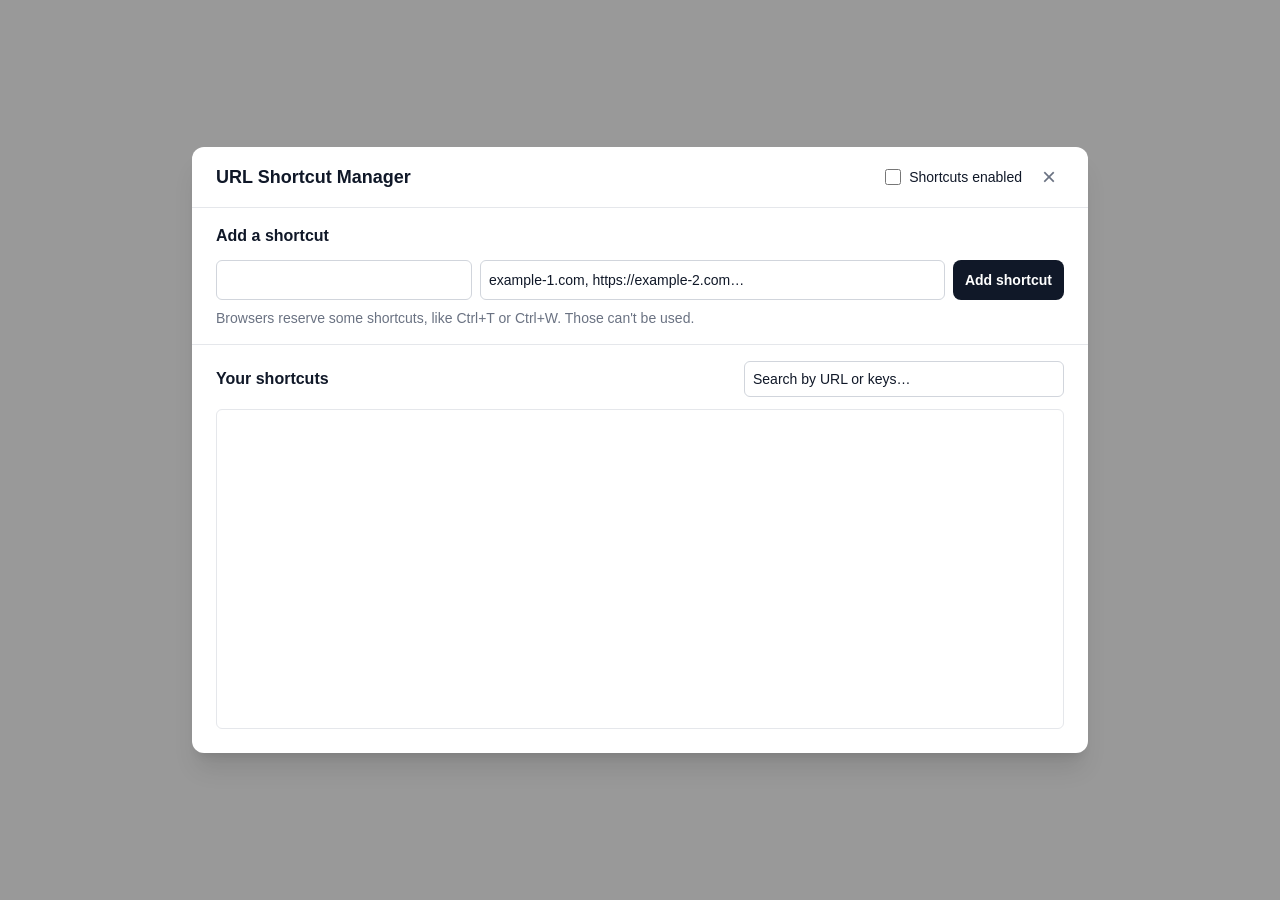
<file: res/content/index.html>
<!DOCTYPE html>
<html lang="en">
  <head>
    <meta charset="UTF-8" />
    <title>URL Shortcut Manager</title>
    <link rel="stylesheet" href="style.css" />
    <script src="lib/tailwind-4.3.3.js"></script>
    <script src="modal.js"></script>
    <script src="../keys.js"></script>
    <script src="app.js" defer></script>
  </head>
  <body class="bg-transparent">
    <!-- Full-screen overlay. Clicking it (outside the card) closes the modal. -->
    <div data-modal-backdrop class="flex min-h-screen items-center justify-center bg-black/40 p-4 font-sans">
      <div class="flex max-h-[calc(100vh-2rem)] w-full max-w-4xl flex-col rounded-xl bg-white text-gray-900 shadow-xl">
        <header class="flex items-center justify-between gap-4 border-b border-gray-200 px-6 py-4">
          <h1 class="text-lg font-bold">URL Shortcut Manager</h1>

          <div class="flex items-center gap-3">
            <label class="flex cursor-pointer items-center gap-2 text-sm">
              <input id="service-toggle" type="checkbox" class="size-4 cursor-pointer accent-gray-900" />
              Shortcuts enabled
            </label>
            <button
              data-close-modal
              aria-label="Close"
              class="cursor-pointer rounded-lg px-2 text-2xl leading-none text-gray-500 hover:bg-gray-100"
            >
              &times;
            </button>
          </div>
        </header>

        <form id="shortcut-form" class="flex flex-col gap-2 border-b border-gray-200 px-6 py-4">
          <h2 class="mb-1 font-semibold">Add a shortcut</h2>
          <div class="flex flex-wrap items-center gap-2 sm:flex-nowrap">
            <!-- Shows the shortcut. Clicking it listens for a new key combination (see app.js). -->
            <button
              id="record-button"
              type="button"
              aria-pressed="false"
              aria-live="polite"
              title="Click, then press the key combination. Escape cancels."
              class="flex h-10 w-full shrink-0 cursor-pointer items-center gap-1 overflow-hidden rounded-md border border-gray-300 px-2 text-left text-sm whitespace-nowrap text-gray-500 hover:bg-gray-50 aria-pressed:border-red-600 aria-pressed:outline-2 aria-pressed:outline-red-600 sm:w-64"
            ></button>
            <input
              id="urls-input"
              type="text"
              aria-label="URLs"
              placeholder="example-1.com, https://example-2.com…"
              class="h-10 min-w-0 flex-1 rounded-md border border-gray-300 px-2 text-sm"
            />
            <button
              type="submit"
              class="h-10 shrink-0 cursor-pointer rounded-lg bg-gray-900 px-3 text-sm font-semibold text-white hover:bg-gray-700"
            >
              Add shortcut
            </button>
          </div>

          <p id="form-message" class="text-sm text-gray-500">
            Browsers reserve some shortcuts, like Ctrl+T or Ctrl+W. Those can't be used.
          </p>
        </form>

        <div class="flex flex-wrap items-center gap-x-4 gap-y-2 px-6 pt-4">
          <h2 class="font-semibold">
            Your shortcuts
            <span id="shortcut-count" class="ml-1 text-sm font-normal text-gray-500"></span>
          </h2>
          <input
            id="search-input"
            type="search"
            aria-label="Search shortcuts"
            placeholder="Search by URL or keys…"
            class="h-9 w-full rounded-md border border-gray-300 px-2 text-sm sm:ml-auto sm:w-80"
          />
        </div>

        <!-- Fixed height, scrolls when there are more shortcuts. Shrinks if the window is too short. -->
        <div class="mx-6 mt-3 mb-6 h-80 min-h-0 shrink overflow-y-auto rounded-md border border-gray-200">
          <ul id="shortcut-list" class="divide-y divide-gray-100"></ul>
          <p id="empty-message" hidden class="py-8 text-center text-sm text-gray-500"></p>
        </div>
      </div>
    </div>
  </body>
</html>
</file>
<file: res/content/style.css>
/* Your own CSS for the modal. Plain CSS works alongside (or instead of) Tailwind. */

/* Chrome gives extension pages its own default text style (12px, system font).
   Rules here are unlayered, so they win over it; Tailwind classes can't. */
body {
  font-size: 16px;
  font-family: inherit;
}

/* Keys in the recorder and in the shortcut list. */
kbd {
  min-width: 2.25rem;
  padding: 0.25rem 0.5rem;
  border: 1px solid #d1d5db;
  border-radius: 0.375rem;
  background: #f9fafb;
  box-shadow: 0 1px 2px rgb(0 0 0 / 0.15);
  color: #111827;
  font-family: ui-monospace, monospace;
  font-size: 0.8rem;
  font-weight: 600;
  text-align: center;
}
</file>
